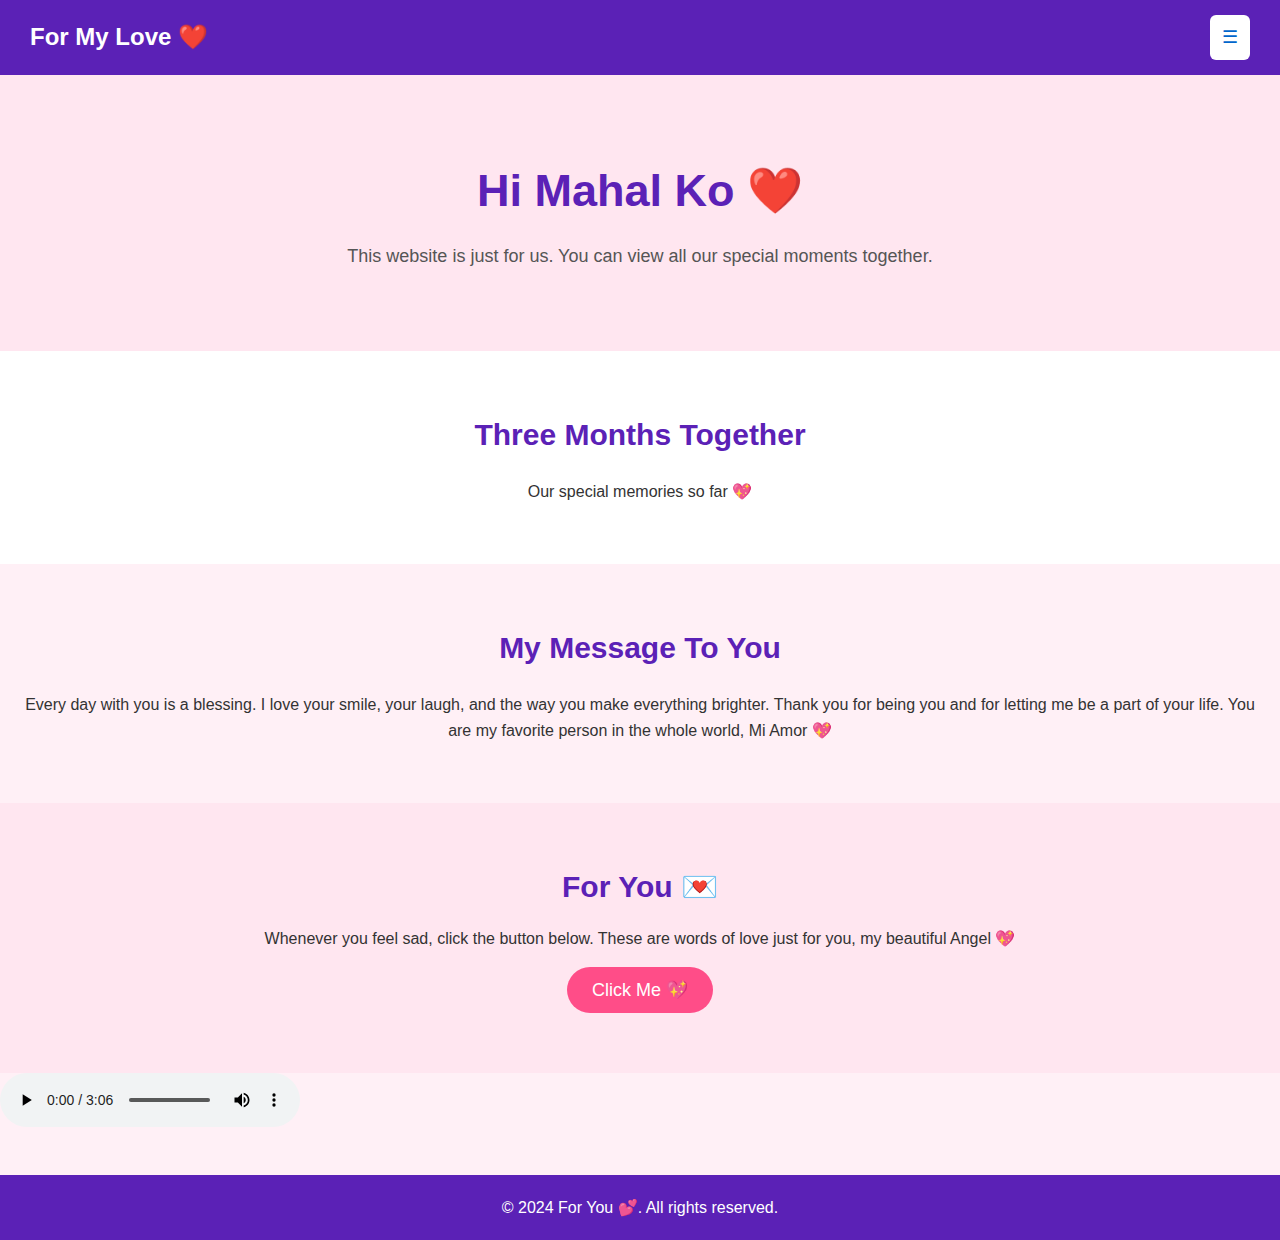
<file: index.html>
<!DOCTYPE html>
<html lang="en">
<head>
  <meta charset="UTF-8" />
  <meta name="viewport" content="width=device-width, initial-scale=1.0" />
  <title>For My Love ❤️</title>
  <link rel="stylesheet" href="style.css" />
</head>
<body>

  <!-- Navbar -->
  <header>
    <nav class="navbar">
      <div class="logo">For My Love ❤️</div>
      <div class="menu-btn" id="menu-btn">☰</div>
      <ul class="nav-links" id="nav-links">
        <li><a href="second.html">Our Memories</a></li>
        <li><a href="forher.html">For You</a></li>
        <li><a href="Messages.html">Three Months</a></li>
        <li><a href="readourstory.html">Messages</a></li>
      </ul>
    </nav>
  </header>

  <!-- Hero Section -->
  <section class="hero" id="home">
    <h1>Hi Mahal Ko ❤️</h1>
    <p>This website is just for us. You can view all our special moments together.</p>
  </section>

  <!-- Gallery Section -->
  <section class="gallery" id="gallery">
    <h2>Three Months Together</h2>
    <p>Our special memories so far 💖</p>
  </section>

  <!-- Message Section -->
  <section class="message" id="memories">
    <h2>My Message To You</h2>
    <p>
      Every day with you is a blessing. I love your smile, your laugh,
      and the way you make everything brighter. Thank you for being you
      and for letting me be a part of your life. You are my favorite
      person in the whole world, Mi Amor 💖
    </p>
  </section>

  <!-- Contact / For You Section -->
  <section class="contact" id="contact">
    <h2>For You 💌</h2>
    <p>
      Whenever you feel sad, click the button below.
      These are words of love just for you, my beautiful Angel 💖
    </p>
    <button onclick="loveMessage()">Click Me 💖</button>
  </section>

  <!-- Music Player -->
  <section class="music" id="music">
    <audio controls>
      <source src="Eres-Mi-Sol-Eres-Mi-Luna-Final.mp3" type="audio/mpeg" />
      Your browser does not support the audio element.
    </audio>
  </section>

  <!-- Footer -->
  <footer>
    <p>&copy; 2024 For You 💕. All rights reserved.</p>
  </footer>

  <!-- JavaScript -->
  <script>
    const menuBtn = document.getElementById("menu-btn");
    const navLinks = document.getElementById("nav-links");

    menuBtn.addEventListener("click", () => {
      navLinks.classList.toggle("show");
      menuBtn.textContent = navLinks.classList.contains("show") ? "✕" : "☰";
    });

    // Close dropdown when link is clicked
    navLinks.querySelectorAll("a").forEach(link => {
      link.addEventListener("click", () => {
        navLinks.classList.remove("show");
        menuBtn.textContent = "☰";
      });
    });

  </script>
  <script src="script.js"></script>
</body>
</html>
</file>
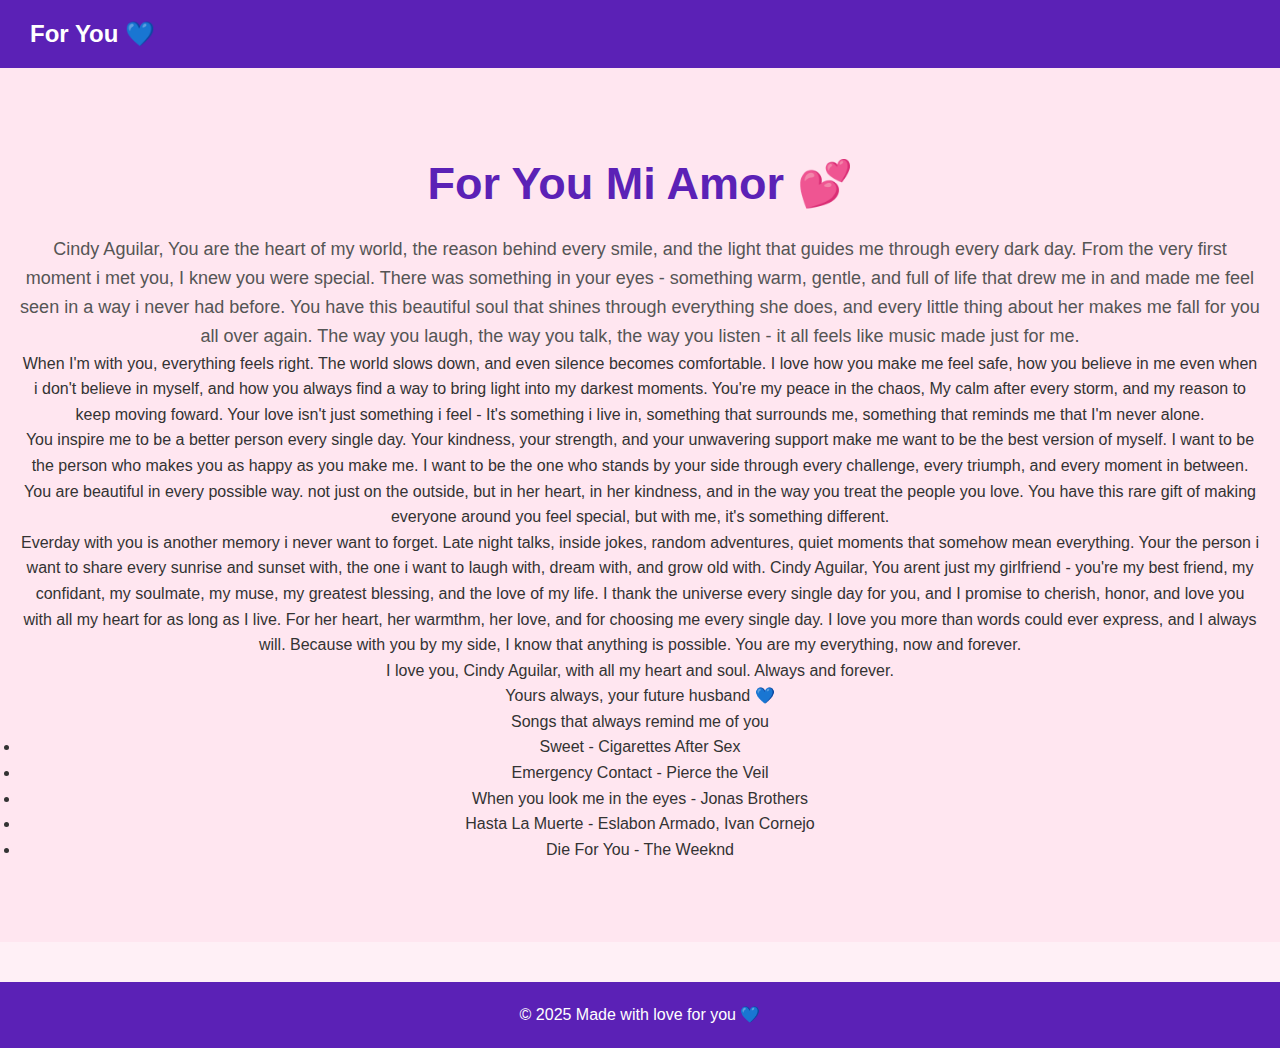
<file: forher.html>
<!DOCTYPE html>
<html lang="en">
<head>
  <meta charset="UTF-8">
  <meta name="viewport" content="width=device-width, initial-scale=1.0">
  <title>Our Story 💕</title>
  <link rel="stylesheet" href="style.css">
</head>
<body>
  <header>
    <nav class="navbar">
      <h2 class="logo">For You 💙</h2>
      <ul class="nav-links">
        <li><a href="index.html">Home</a></li>
        <li><a href="forher.html" class="active">Our Story</a></li>
      </ul>
    </nav>
  </header>

  <section class="hero">
    <h1>For You Mi Amor 💕</h1>
    <p>
      Cindy Aguilar, You are the heart of my world, the reason behind every smile,
      and the light that guides me through every dark day. From the very first moment i met you,
      I knew you were special. There was something in your eyes - something warm, gentle, and full of life
      that drew me in and made me feel seen in a way i never had before. You have this beautiful soul
      that shines through everything she does, and every little thing about her makes me fall
      for you all over again. The way you laugh, the way you talk, the way you listen - it all feels like music made just for me.
    </p>
      When I'm with you, everything feels right. The world slows down, and even silence becomes comfortable.
      I love how you make me feel safe, how you believe in me even when i don't believe in myself,
      and how you always find a way to bring light into my darkest moments. You're my peace in the chaos,
      My calm after every storm, and my reason to keep moving foward. Your love isn't just something i feel - It's something i live in,
      something that surrounds me, something that reminds me that I'm never alone.
    </p>
      You inspire me to be a better person every single day. Your kindness, your strength,
      and your unwavering support make me want to be the best version of myself. I want to be the person who makes you as happy as you make me.
      I want to be the one who stands by your side through every challenge, every triumph, and every moment in between. You are beautiful in every possible way.
      not just on the outside, but in her heart, in her kindness, and in the way you treat the people you love. You have this rare gift of making everyone around you feel special,
      but with me, it's something different. 
    </p>
      Everday with you is another memory i never want to forget. Late night talks, inside jokes, random adventures, quiet moments that somehow mean everything.
      Your the person i want to share every sunrise and sunset with, the one i want to laugh with, dream with, and grow old with. 
      Cindy Aguilar, You arent just my girlfriend - you're my best friend, my confidant, my soulmate, my muse, my greatest blessing, and the love of my life. 
      I thank the universe every single day for you, and I promise to cherish, honor, and love you with all my heart for as long as I live. 
      For her heart, her warmthm, her love, and for choosing me every single day. I love you more than words could ever express, and I always will.
      Because with you by my side, I know that anything is possible. You are my everything, now and forever.
    </p>
      I love you, Cindy Aguilar, with all my heart and soul. Always and forever.
    </p>
      Yours always,
             your future husband 💙 
    
    
            </p>
     Songs that always remind me of you

      <ul>
        <li>Sweet - Cigarettes After Sex</li>
        <li>Emergency Contact - Pierce the Veil</li>
        <li>When you look me in the eyes - Jonas Brothers</li>
        <li>Hasta La Muerte - Eslabon Armado, Ivan Cornejo</li>
        <li>Die For You - The Weeknd</li>
  </section>
<meta name="viewport" content="width=device-width, initial-scale=1.0">
  </section>    
  <footer>
    <p>© 2025 Made with love for you 💙</p>
  </footer>
</body>
</html>
</file>
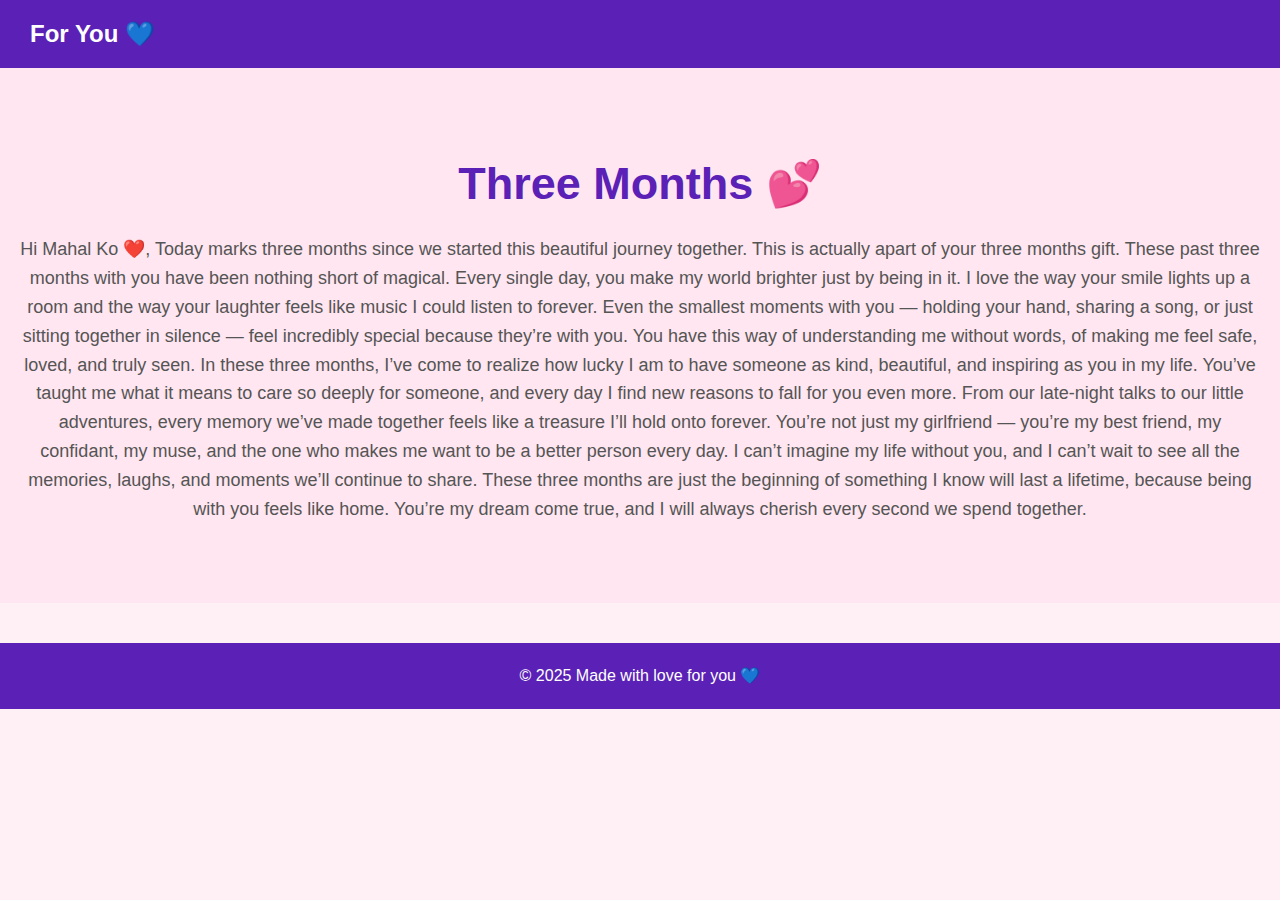
<file: Messages.html>
<!DOCTYPE html>
<html lang="en">
<head>
  <meta charset="UTF-8">
  <meta name="viewport" content="width=device-width, initial-scale=1.0">
  <title>Our Story 💕</title>
  <link rel="stylesheet" href="style.css">
</head>
<body>
  <header>
    <nav class="navbar">
      <h2 class="logo">For You 💙</h2>
      <ul class="nav-links">
        <li><a href="index.html">Home</a></li>
        <li><a href="Messages.html" class="active">Our Story</a></li>
      </ul>
    </nav>
  </header>

  <section class="hero">
    <h1>Three Months 💕</h1>
    <p>
      Hi Mahal Ko ❤️, Today marks three months since we started this beautiful journey together.
      This is actually apart of your three months gift.
      These past three months with you have been nothing short of magical. Every single day, you make my world brighter just by being in it. I love the way your smile lights up a room and the way your laughter feels like music I could listen to forever. Even the smallest moments with you — holding your hand, sharing a song, or just sitting together in silence — feel incredibly special because they’re with you. You have this way of understanding me without words, of making me feel safe, loved, and truly seen.
      In these three months, I’ve come to realize how lucky I am to have someone as kind, beautiful, and inspiring as you in my life. You’ve taught me what it means to care so deeply for someone, and every day I find new reasons to fall for you even more. From our late-night talks to our little adventures, every memory we’ve made together feels like a treasure I’ll hold onto forever. You’re not just my girlfriend — you’re my best friend, my confidant, my muse, and the one who makes me want to be a better person every day.
      I can’t imagine my life without you, and I can’t wait to see all the memories, laughs, and moments we’ll continue to share. These three months are just the beginning of something I know will last a lifetime, because being with you feels like home. You’re my dream come true, and I will always cherish every second we spend together.
    </p>
  </section>

  <footer>
    <p>© 2025 Made with love for you 💙</p>
  </footer>
</body>
</html>
</file>
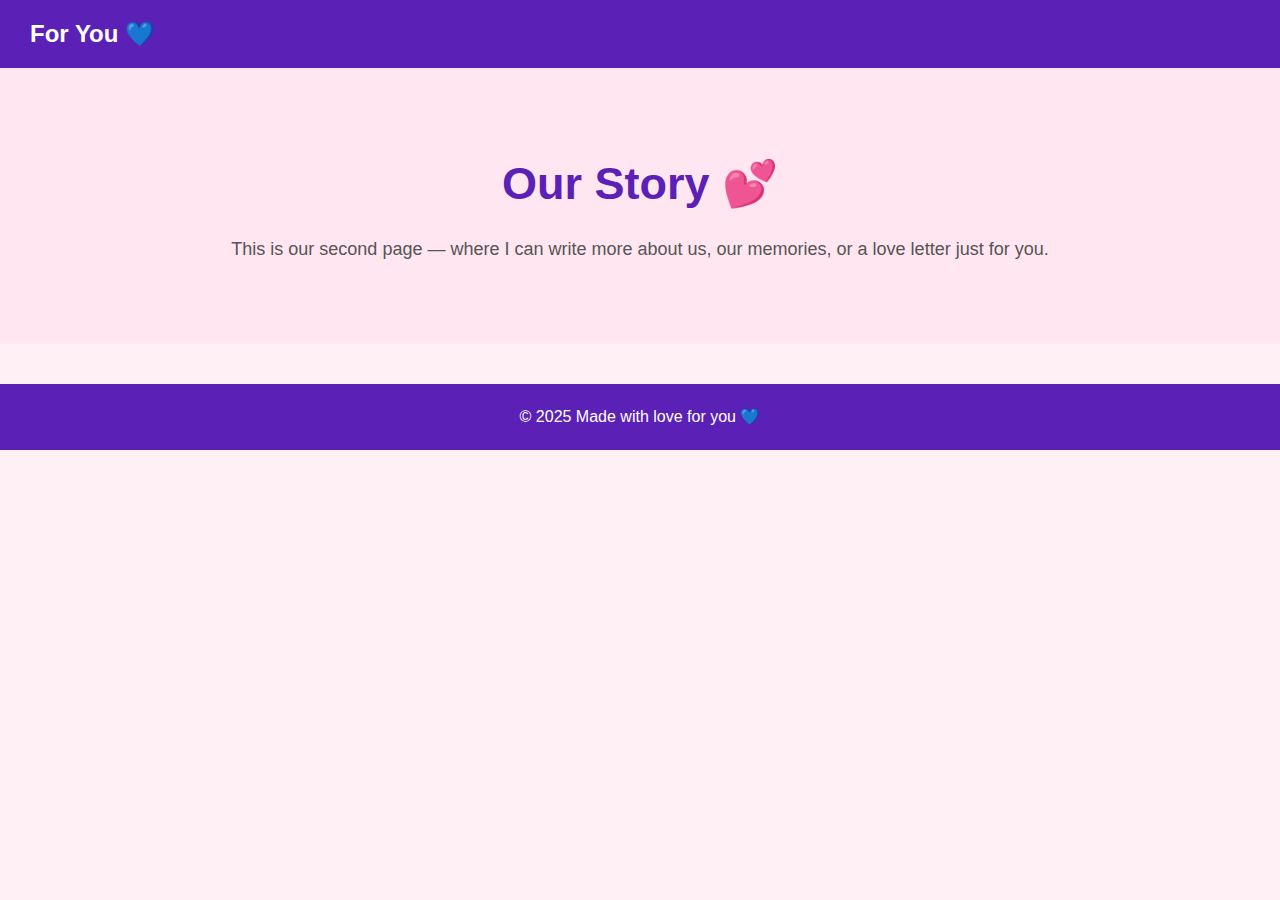
<file: readourstory.html>
<!DOCTYPE html>
<html lang="en">
<head>
  <meta charset="UTF-8">
  <meta name="viewport" content="width=device-width, initial-scale=1.0">
  <title>Our Story 💕</title>
  <link rel="stylesheet" href="style.css">
</head>
<body>
  <header>
    <nav class="navbar">
      <h2 class="logo">For You 💙</h2>
      <ul class="nav-links">
        <li><a href="index.html">Home</a></li>
        <li><a href="readourstory.html" class="active">Our Story</a></li>
      </ul>
    </nav>
  </header>

  <section class="hero">
    <h1>Our Story 💕</h1>
    <p>
      This is our second page — where I can write more about us, our memories,
      or a love letter just for you.
    </p>
  </section>

  <footer>
    <p>© 2025 Made with love for you 💙</p>
  </footer>
</body>
</html>
</file>
<file: style.css>
/* Reset */
* {
  margin: 0;
  padding: 0;
  box-sizing: border-box;
}

body {
  font-family: 'Arial', sans-serif;
  background-color: #fff0f6;
  color: #333;
  line-height: 1.6;
}

/* Navbar */
.navbar {
  display: flex;
  justify-content: space-between;
  align-items: center;
  background: #5B21B6;
  padding: 15px 30px;
  color: white;
}

.logo {
  font-size: 24px;
  font-weight: bold;
}

.nav-links {
  list-style: none;
  display: flex;
}

.nav-links li {
  margin-left: 20px;
}

.nav-links a {
  text-decoration: none;
  color: white;
  font-weight: bold;
}

.nav-links a:hover {
  text-decoration: underline;
}

/* Hero */
.hero {
  text-align: center;
  padding: 80px 20px;
  background: #ffe6f0;
}

.hero h1 {
  font-size: 45px;
  margin-bottom: 15px;
  color: #5B21B6;
}

.hero p {
  font-size: 18px;
  color: #555;
}

/* Message */
.message {
  text-align: center;
  padding: 60px 20px;
}

.message h2 {
  color: #5B21B6;
  font-size: 30px;
  margin-bottom: 20px;
}

/* Gallery */
.gallery {
  padding: 60px 20px;
  text-align: center;
  background: #fff;
}

.gallery h2 {
  color: #5B21B6;
  font-size: 30px;
  margin-bottom: 20px;
}

.photos {
  display: flex;
  justify-content: center;
  flex-wrap: wrap;
  gap: 15px;
}

.photos img {
  border-radius: 10px;
  box-shadow: 0 2px 8px rgba(0,0,0,0.2);
}

/* Contact */
.contact {
  text-align: center;
  padding: 60px 20px;
  background: #ffe6f0;
}

.contact h2 {
  color: #5B21B6;
  font-size: 30px;
  margin-bottom: 15px;
}

button {
  background: #ff4d88;
  color: white;
  border: none;
  padding: 12px 25px;
  border-radius: 25px;
  font-size: 18px;
  cursor: pointer;
  margin-top: 15px;
}

button:hover {
  background: #e60073;
}

/* Footer */
footer {
  text-align: center;
  padding: 20px;
  background: #5B21B6;
  color: white;
  margin-top: 40px;
}
/* Music Player */
.music-player {
  position: fixed;
  bottom: 15px;
  right: 15px;
  background: #0066cc; /* Blue */
  padding: 10px 15px;
  border-radius: 15px;
  box-shadow: 0 3px 10px rgba(0,0,0,0.2);
  display: flex;
  align-items: center;
  gap: 10px;
}

/* Buttons */
.music-player button {
  background: white;
  color: #0066cc;
  border: none;
  padding: 8px 12px;
  border-radius: 50%;
  font-size: 18px;
  font-weight: bold;
  cursor: pointer;
  transition: 0.2s ease;
}

.music-player button:hover {
  background: #e6f0ff;
}

/* Progress Bar */
#progress {
  flex: 1;
  appearance: none;
  height: 6px;
  background: white;
  border-radius: 5px;
  cursor: pointer;
}

#progress::-webkit-slider-thumb {
  appearance: none;
  height: 14px;
  width: 14px;
  background: #0066cc;
  border-radius: 50%;
  cursor: pointer;
}

/* Volume Slider */
#volume {
  width: 80px;
  appearance: none;
  height: 6px;
  background: white;
  border-radius: 5px;
  cursor: pointer;
}

#volume::-webkit-slider-thumb {
  appearance: none;
  height: 14px;
  width: 14px;
  background: #0066cc;
  border-radius: 50%;
  cursor: pointer;
}
/* Existing styles above... */

/* Responsive Design */
.button, button, .btn {
  display: inline-block !important;
}

  /* Navbar stacked for smaller screens */
  .nav-links {
    flex-direction: column;
    background: #0066cc;
    position: absolute;
    top: 60px;
    right: 0;
    width: 180px;
    display: none;
    padding: 10px;
    border-radius: 10px;
  }

  .nav-links li {
    margin: 10px 0;
  }

  .navbar {
    flex-direction: row;
    justify-content: space-between;
    position: relative;
  }

  /* Add a mobile menu button */
  .menu-btn {
    display: block;
    background: white;
    color: #0066cc;
    padding: 8px 12px;
    border-radius: 6px;
    cursor: pointer;
    font-size: 18px;
  }
}

/* Default hidden on desktop */
.menu-btn {
  display: none;
}

/* Music Player on Mobile */
@media (max-width: 500px) {
  .music-player {
    bottom: 5px;
    right: 5px;
    width: 95%;
    justify-content: space-around;
    padding: 8px;
  }

  #volume {
    width: 60px;
  }

  #progress {
    width: 100px;
  }
}.photos {
  display: flex;
  gap: 15px;
  flex-wrap: wrap;
  justify-content: center;
}

.photo {
  position: relative;
  display: inline-block;
}

.photo img {
  width: 250px;
  border-radius: 10px;
  box-shadow: 0 4px 10px rgba(0,0,0,0.2);
}

.photo .date {
  position: absolute;
  bottom: 8px;
  right: 10px;
  background: rgba(0,0,0,0.7);
  color: white;
  padding: 4px 8px;
  font-size: 12px;
  font-family: 'press sstart 2p', monospace;
  border-radius: 4px;
  letter-spacing: 1px;
}

/* Bad for mobile */
.container {
  width: 800px;
}

/* Good for mobile */
.container {
  width: 90%; /* takes 90% of screen width */
  max-width: 1200px; /* optional for large screens */
  margin: 0 auto; /* centers content */
}

img {
  max-width: 100%; /* image won't overflow container */
  height: auto; /* maintains aspect ratio */
}

/* For tablets and below */
@media (max-width: 768px) {
  .sidebar {
    display: none; /* hide sidebar on small screens */
  }
  .content {
    width: 100%;
  }
}

/* For mobile phones */
@media (max-width: 480px) {
  h1 {
    font-size: 24px;
  }
  nav {
    font-size: 14px;
  }

/* Mobile-first */
body {
  font-size: 16px;
}

/* Tablet and up */
@media (min-width: 768px) {
  body {
    font-size: 18px;
  }
}

}
</file>
